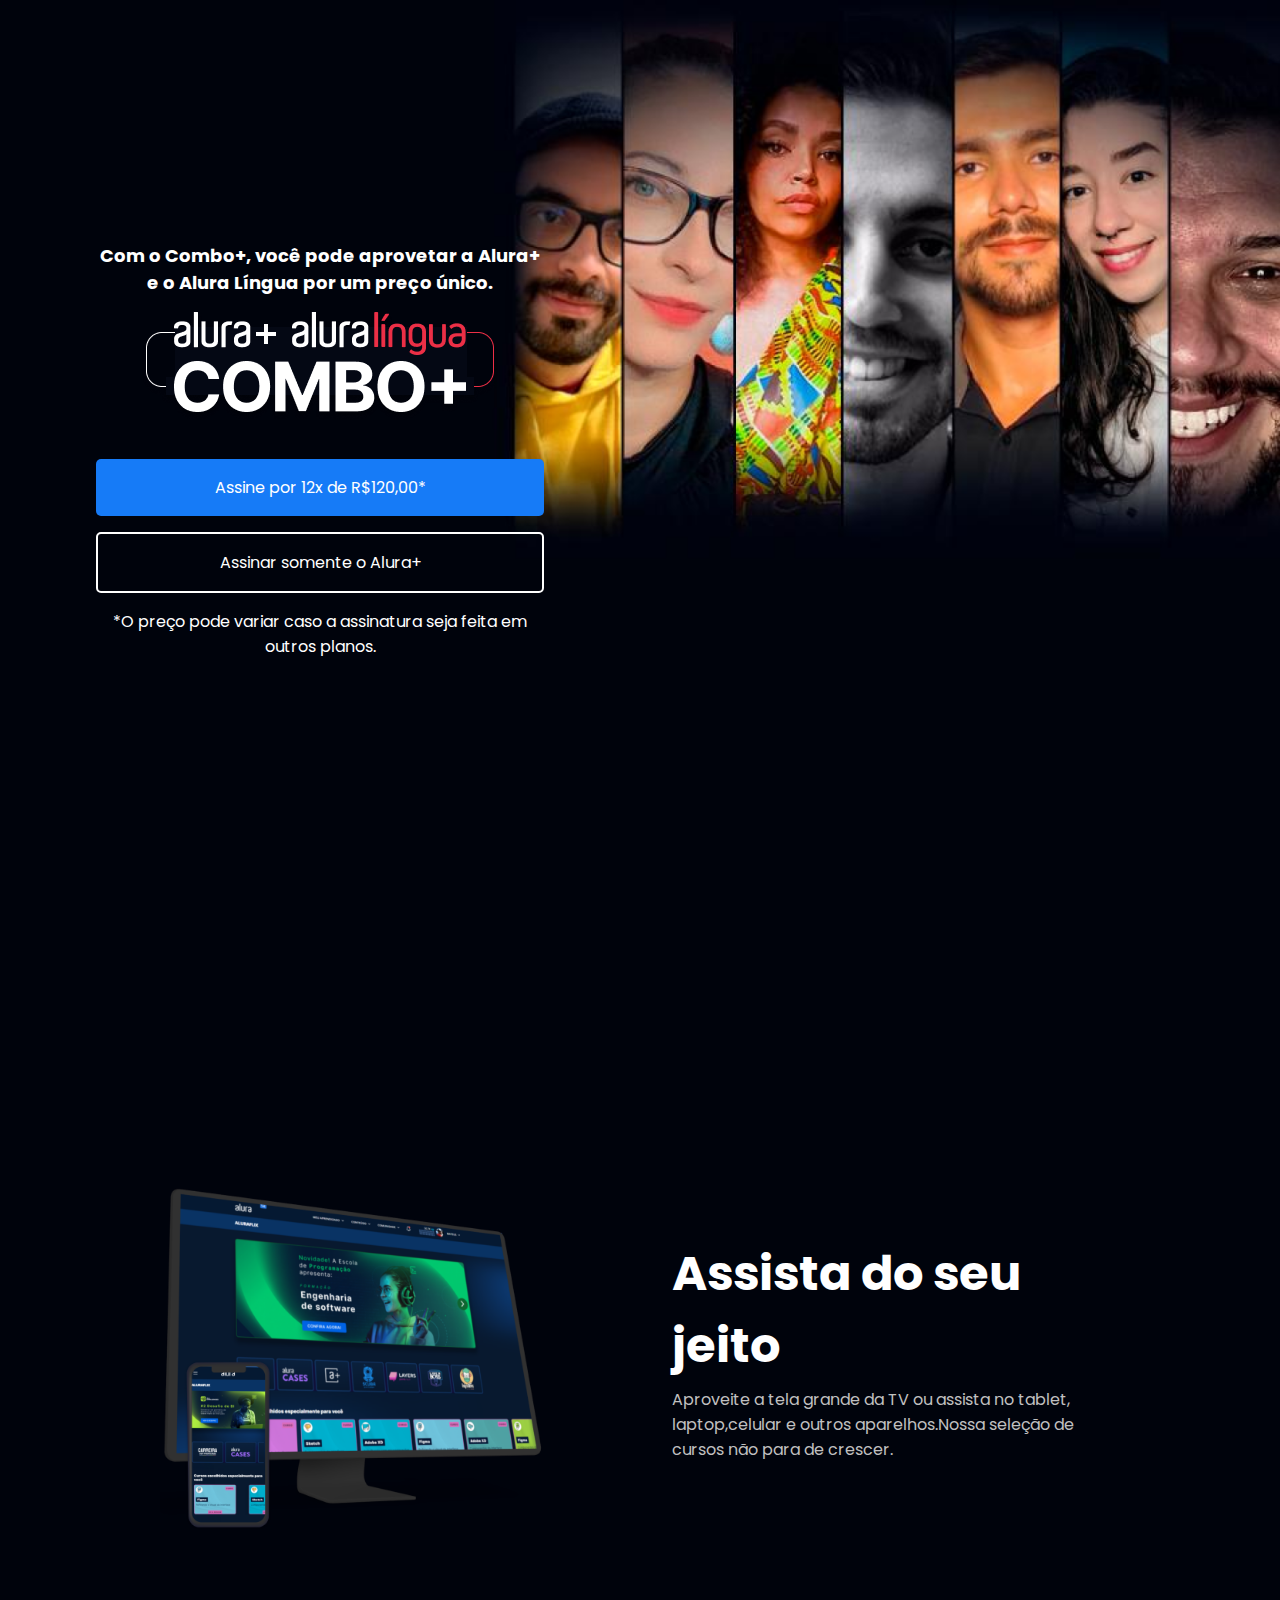
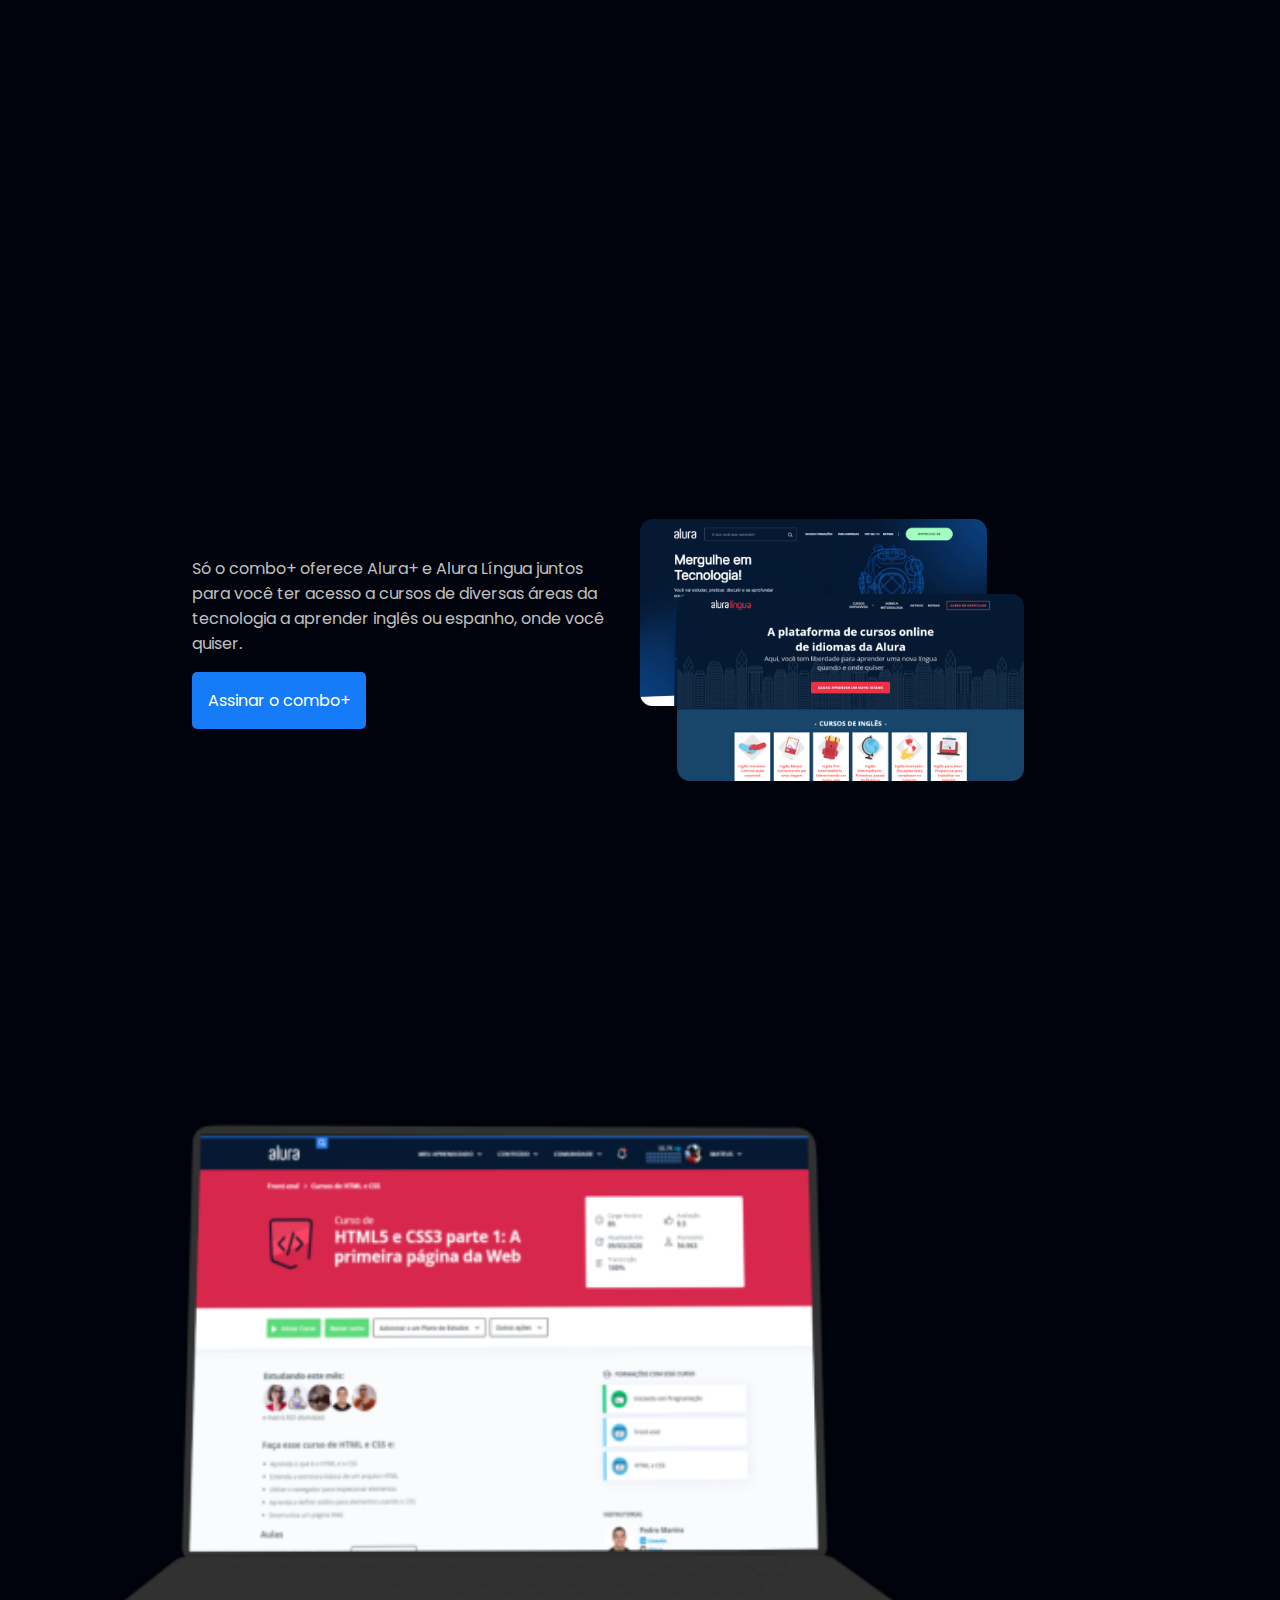
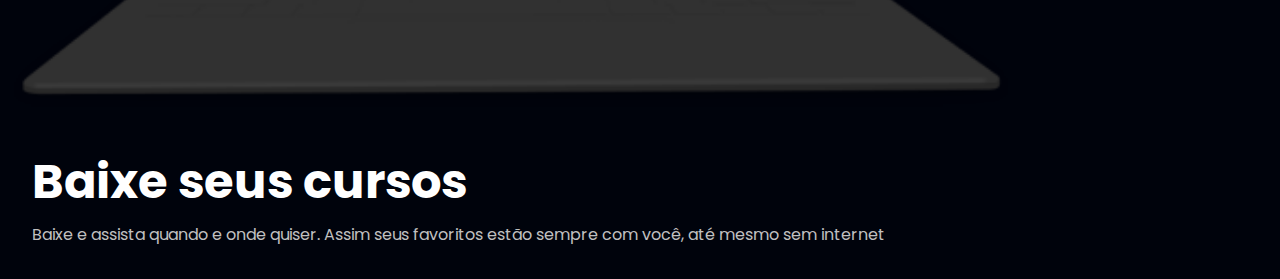
<file: index.html>
<!DOCTYPE html>
<html lang="en">
<head>
    <meta charset="UTF-8">
    <meta http-equiv="X-UA-Compatible" content="IE=edge">
    <meta name="viewport" content="width=device-width, initial-scale=1.0">
    <title>Alura Plus</title>
    <link rel="stylesheet" href="style.css">
    <link rel="preconnect" href="https://fonts.googleapis.com">
    <link rel="preconnect" href="https://fonts.gstatic.com" crossorigin>
    <link href="https://fonts.googleapis.com/css2?family=Poppins:ital,wght@0,100;0,200;0,300;0,400;0,500;0,600;0,700;0,800;0,900;1,100;1,200;1,300;1,400;1,500;1,600;1,700;1,800;1,900&display=swap" rel="stylesheet">
</head>
<body>
   <section class="container principal"> 
    <div class="container__caixa">
         <h1 class="container__titulo">Com o Combo+, você pode aprovetar a Alura+ e o Alura Língua por um preço único.</h1>
         <img src="img/Combo.png" alt="o Combo+ é a junção do Alura+ e o Alura Língua" class="container__imagem">
         <a href="www.alura.com.br" class="container__botao">Assine por 12x de R$120,00*</a>
         <a href="www.alura.com.br" class="container__botao botao_secundario"> Assinar somente o Alura+</a>
         <p class="conteiner__aviso">*O preço pode variar caso a assinatura seja feita em outros planos.</p>
    </div>
   </section>

   <section class="container secundario">
    <img src="img/Plataformas.png" alt="Um monitor e um celular com o Alura Plus aberto" class="secundario__imagem">
    <div class="container__descricao">
        <h2 class="descricao__titulo">Assista do seu jeito</h2>
        <p class="descricao__texto"> Aproveite a tela grande da TV ou assista no tablet, laptop,celular e outros aparelhos.Nossa seleção de cursos não para de crescer.</p>

    </div>

   </section>

   <section class="container secundario">
     <div class="container__descricao">
      <p class="descricao__texto">Só o combo+ oferece Alura+ e Alura Língua juntos para você ter acesso a cursos de diversas áreas da tecnologia a aprender inglês ou espanho, onde você quiser. </p>
    <a href="www.alura.com.br" class="container__botao secundario__botao"> Assinar o combo+</a>
    </div>
    <img src="img/Telas.png" alt="Tela do Alura Plus e Alura Língua" class="secundario__imagem">

   </section>

   <section class="container__secundario">
    <img src="img/Notebook.png" alt="Um monitor exibindo o site do Alura" class="secundario__imagem">
    <div class="container__descricao">
         <h2 class="descricao__titulo"> Baixe seus cursos</h2>
         <p class="descricao__texto"> Baixe e assista quando e onde quiser. Assim seus favoritos estão sempre com você, até mesmo sem internet</p>

    </div>

   </section>
   


</body>
</html>
</file>
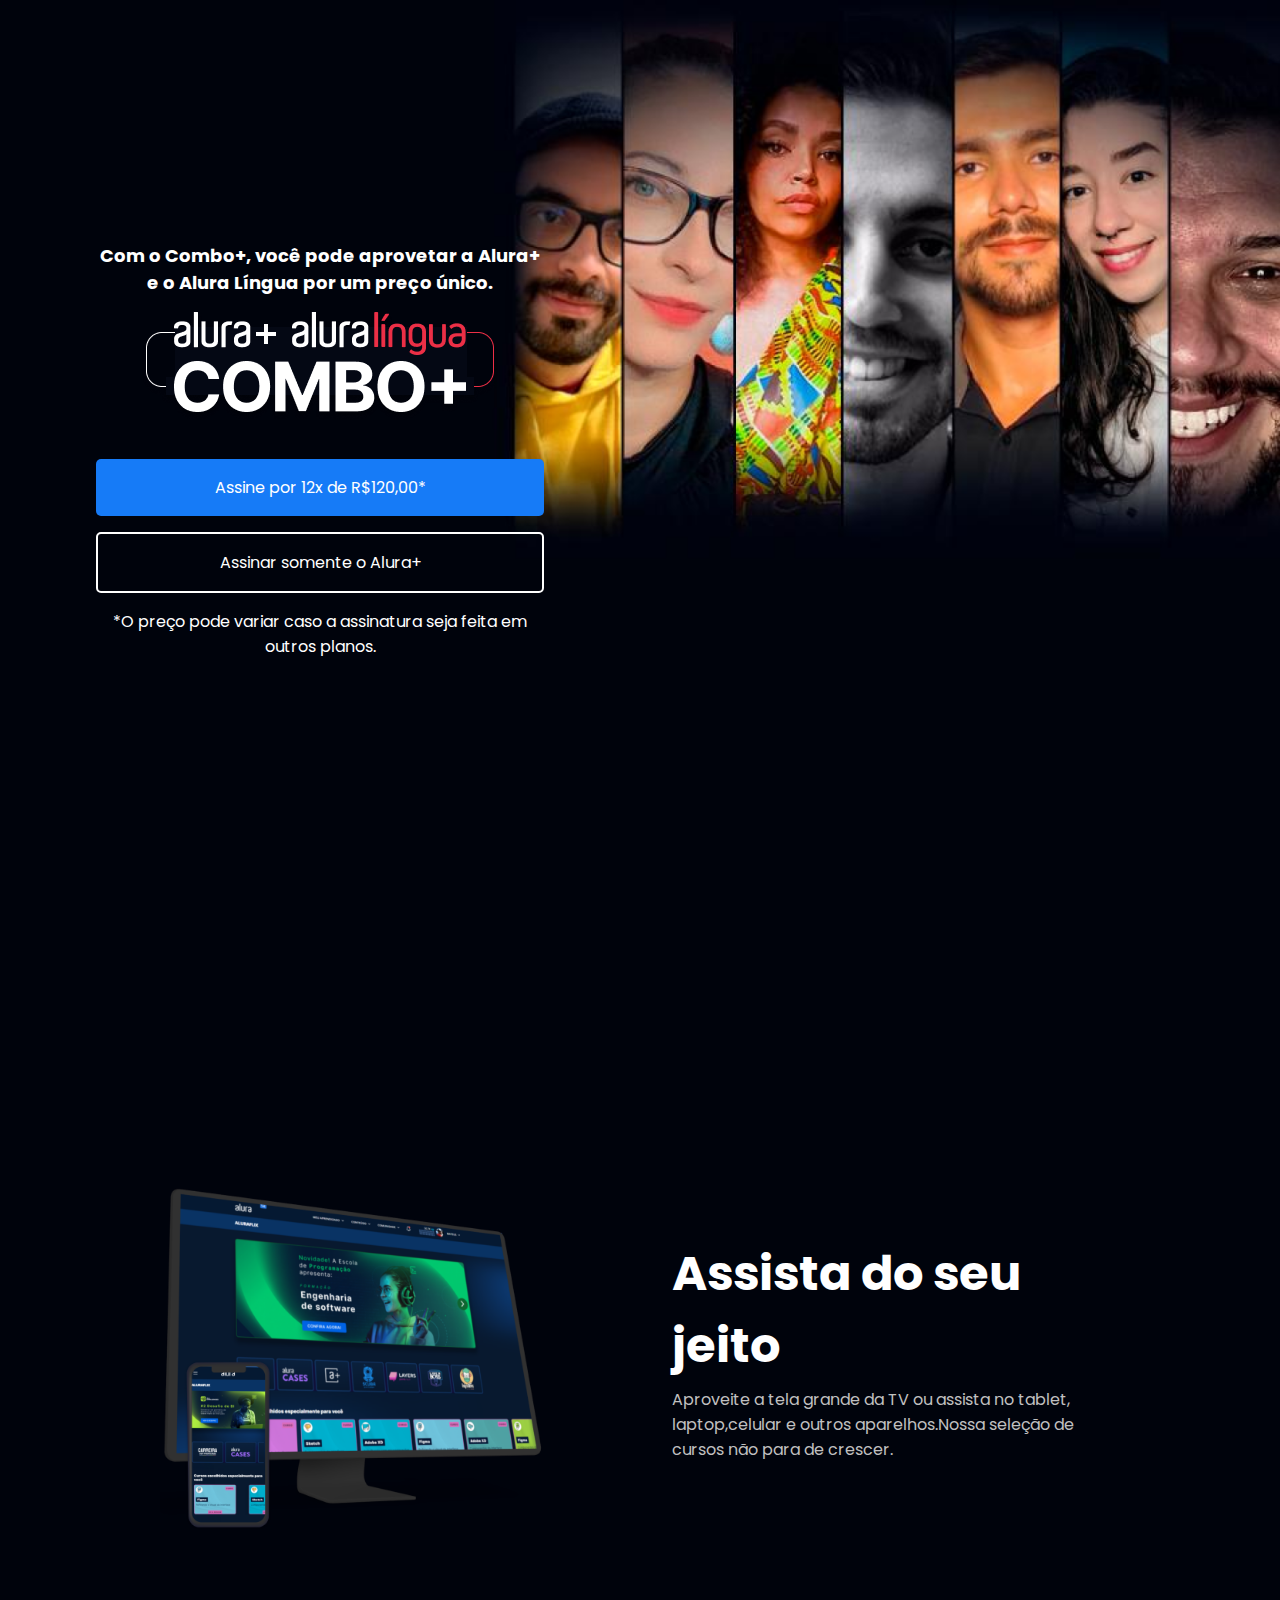
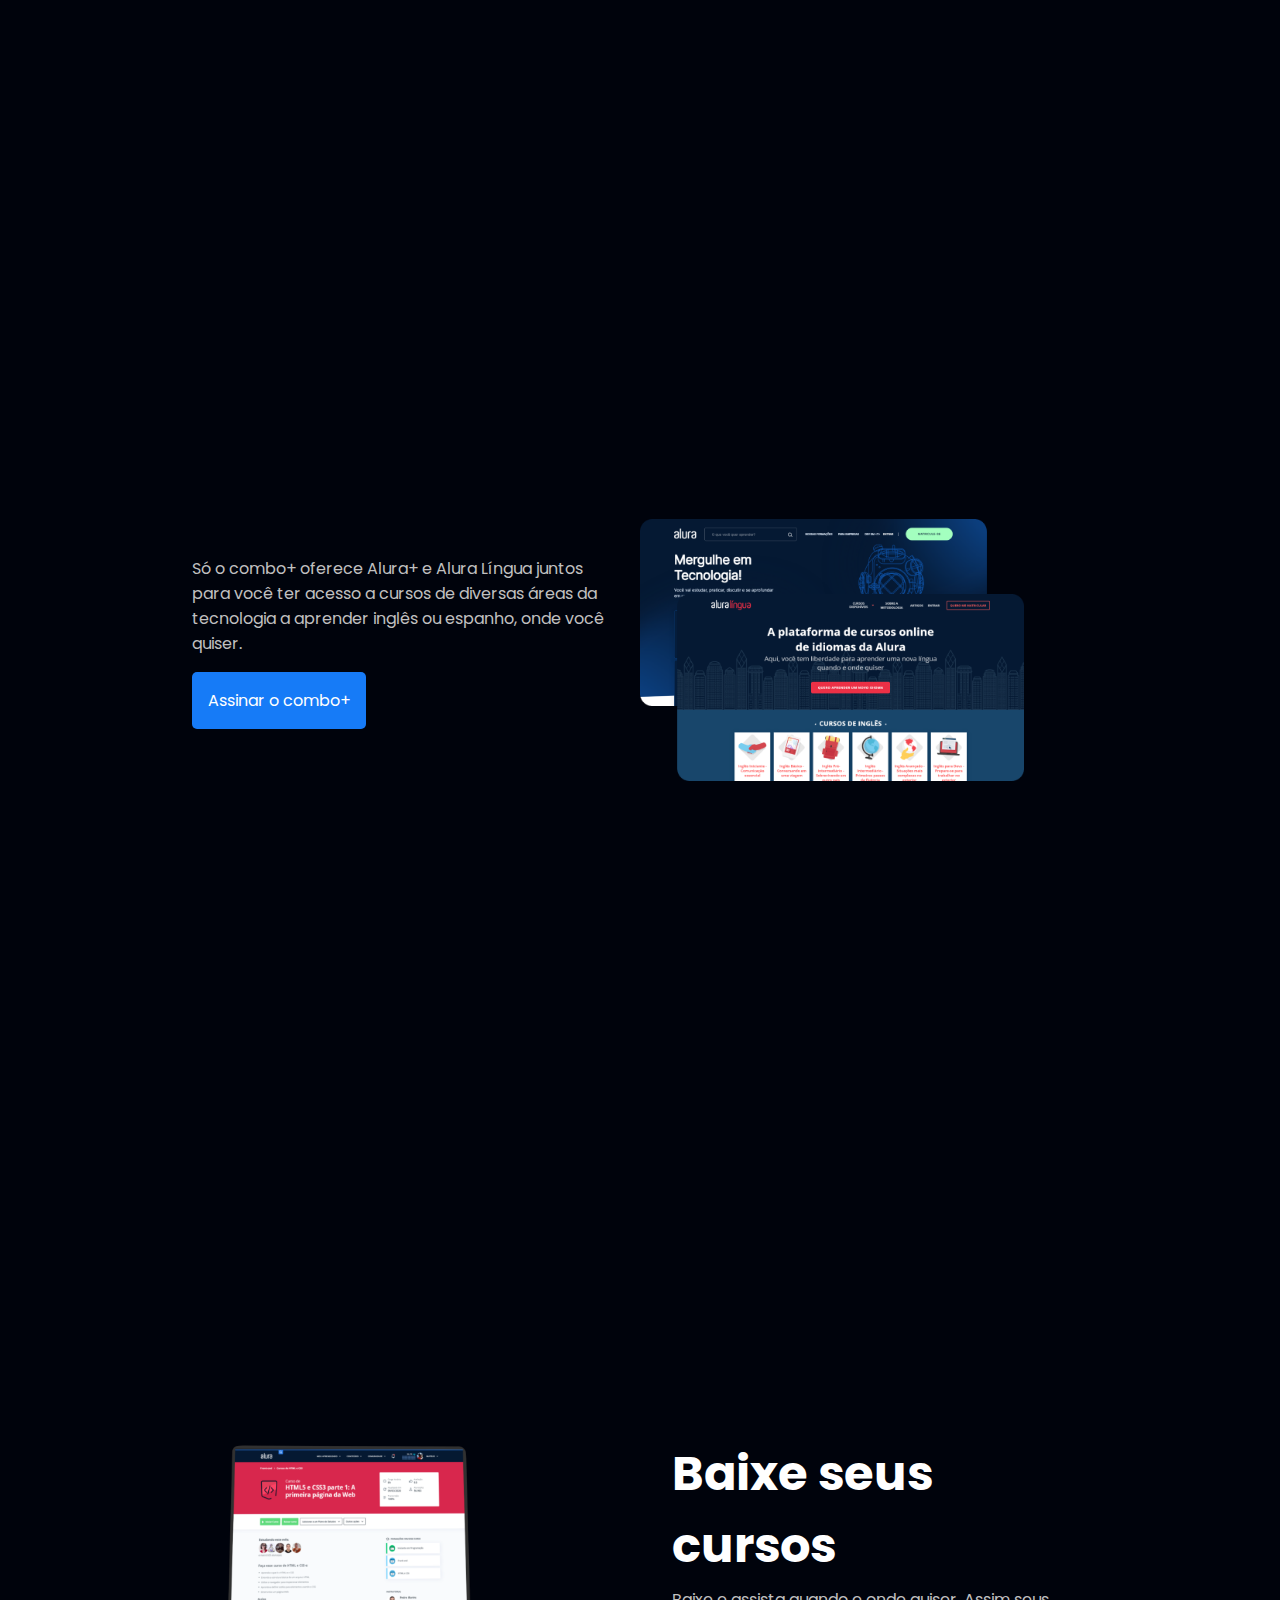
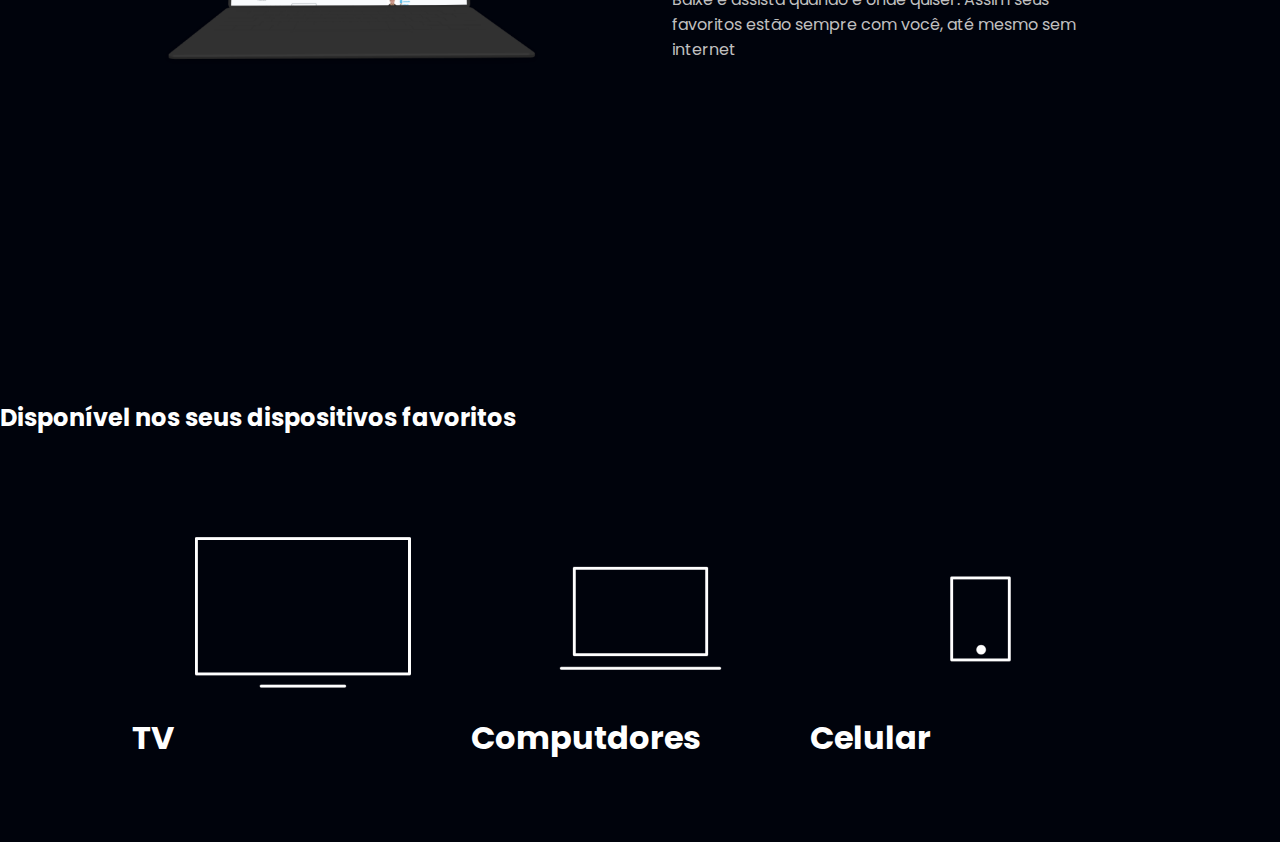
<file: Alura_Plus-main/index.html>
<!DOCTYPE html>
<html lang="en">
<head>
    <meta charset="UTF-8">
    <meta http-equiv="X-UA-Compatible" content="IE=edge">
    <meta name="viewport" content="width=device-width, initial-scale=1.0">
    <title>Alura Plus</title>
    <link rel="stylesheet" href="style.css">
    <link rel="preconnect" href="https://fonts.googleapis.com">
    <link rel="preconnect" href="https://fonts.gstatic.com" crossorigin>
    <link href="https://fonts.googleapis.com/css2?family=Poppins:ital,wght@0,100;0,200;0,300;0,400;0,500;0,600;0,700;0,800;0,900;1,100;1,200;1,300;1,400;1,500;1,600;1,700;1,800;1,900&display=swap" rel="stylesheet">
</head>
<body>
   <section class="container principal"> 
    <div class="container__caixa">
         <h1 class="container__titulo">Com o Combo+, você pode aprovetar a Alura+ e o Alura Língua por um preço único.</h1>
         <img src="img/Combo.png" alt="o Combo+ é a junção do Alura+ e o Alura Língua" class="container__imagem">
         <a href="www.alura.com.br" class="container__botao">Assine por 12x de R$120,00*</a>
         <a href="www.alura.com.br" class="container__botao botao_secundario"> Assinar somente o Alura+</a>
         <p class="conteiner__aviso">*O preço pode variar caso a assinatura seja feita em outros planos.</p>
    </div>
   </section>

   <section class="container secundario">
    <img src="img/Plataformas.png" alt="Um monitor e um celular com o Alura Plus aberto" class="secundario__imagem">
    <div class="container__descricao">
        <h2 class="descricao__titulo">Assista do seu jeito</h2>
        <p class="descricao__texto"> Aproveite a tela grande da TV ou assista no tablet, laptop,celular e outros aparelhos.Nossa seleção de cursos não para de crescer.</p>

    </div>

   </section>

   <section class="container secundario">
     <div class="container__descricao">
      <p class="descricao__texto">Só o combo+ oferece Alura+ e Alura Língua juntos para você ter acesso a cursos de diversas áreas da tecnologia a aprender inglês ou espanho, onde você quiser. </p>
    <a href="www.alura.com.br" class="container__botao secundario__botao"> Assinar o combo+</a>
    </div>
    <img src="img/Telas.png" alt="Tela do Alura Plus e Alura Língua" class="secundario__imagem">

   </section>

   <section class="container secundario">
    <img src="img/Notebook.png" alt="Um monitor exibindo o site do Alura" class="secundario__imagem">
    <div class="container__descricao">
         <h2 class="descricao__titulo"> Baixe seus cursos</h2>
         <p class="descricao__texto"> Baixe e assista quando e onde quiser. Assim seus favoritos estão sempre com você, até mesmo sem internet</p>

    </div>
   </section>

   <section class="dispositivos">
    <h2 class="dispositivos__favoritos">Disponível nos seus dispositivos favoritos</h2>

    <ul class="dispositivos__lista">
      <li>
        <img src="img/tv.png" alt="ícone de televisão">
        <h3 class="lista__item">TV</h3>
      </li>

      <li>
        <img src="img/computador.png" alt="ícone de computador">
        <h3 class="lista__item">Computdores</h3>
      </li>

      <li>
        <img src="img/celular.png" alt="ícone de celular">
        <h3 class="lista__item">Celular</h3>
      </li>

    </ul>

   </section>

   
   


</body>
</html>
</file>
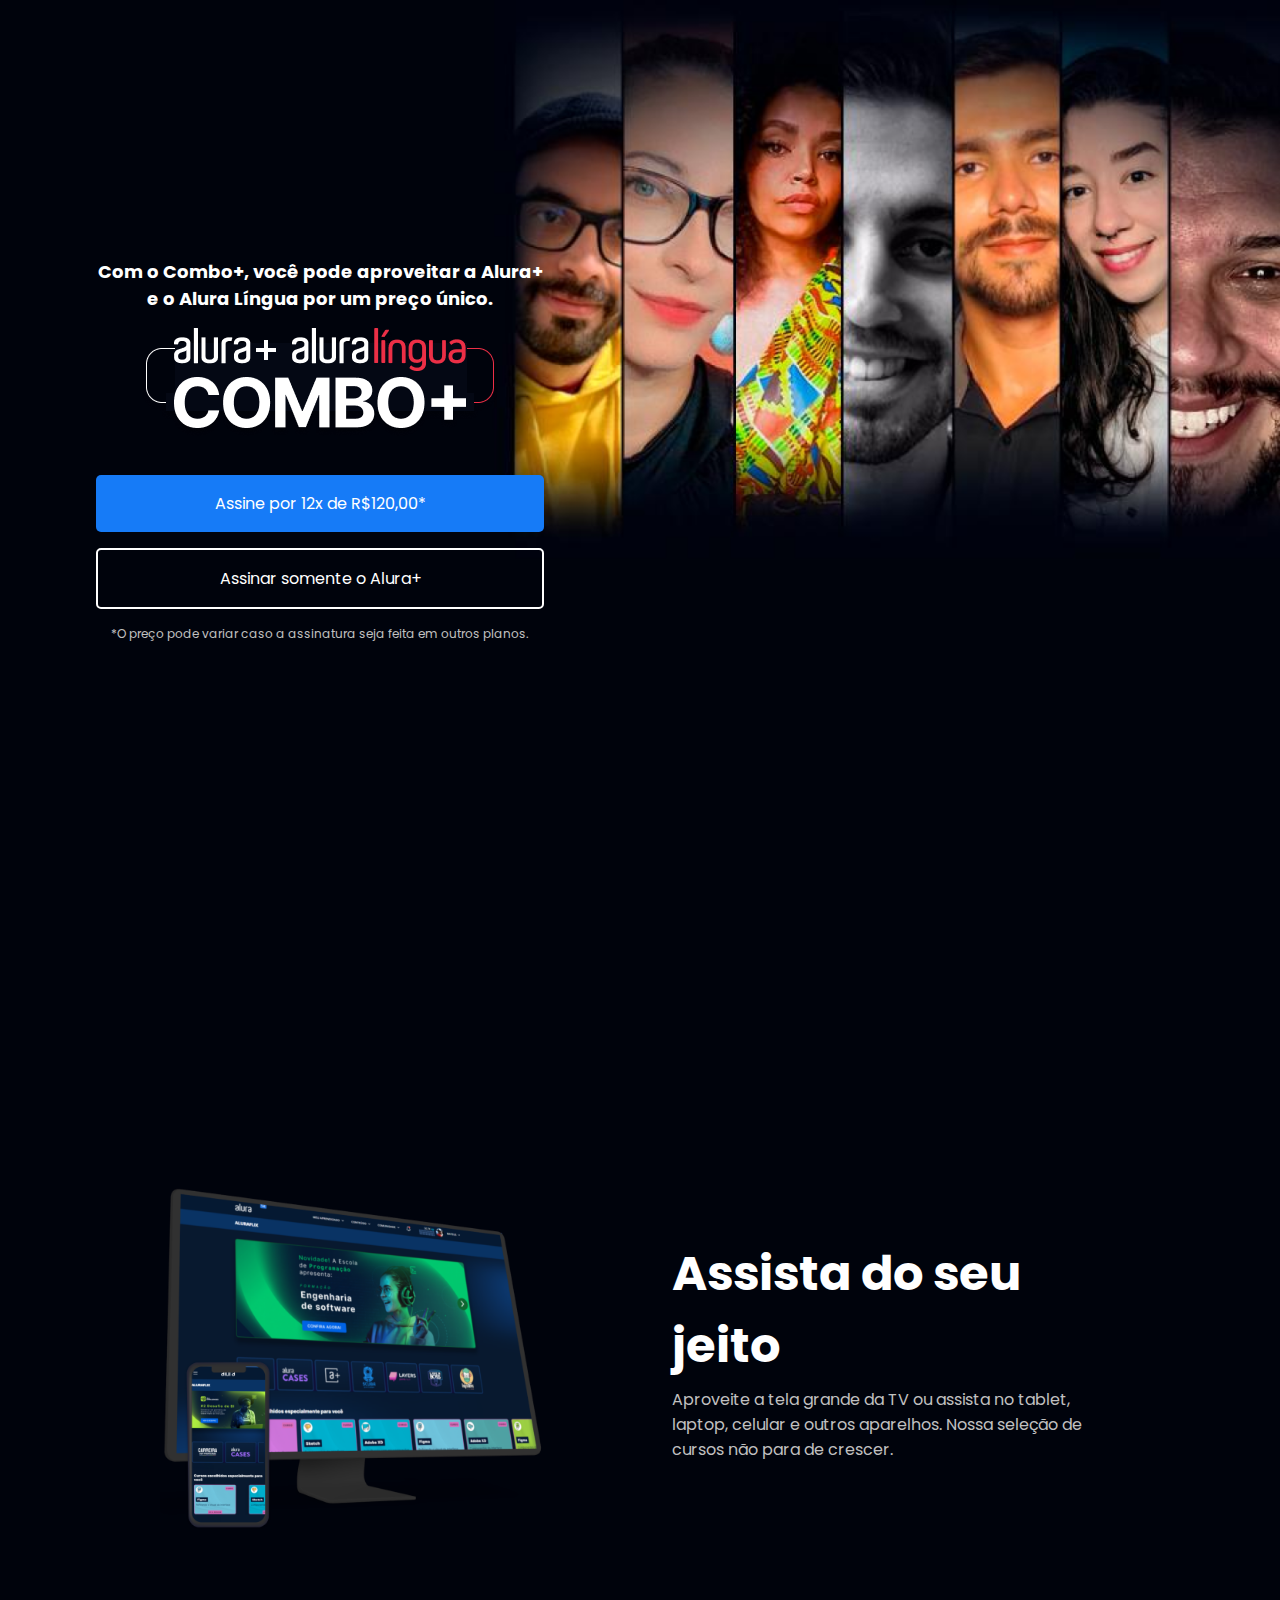
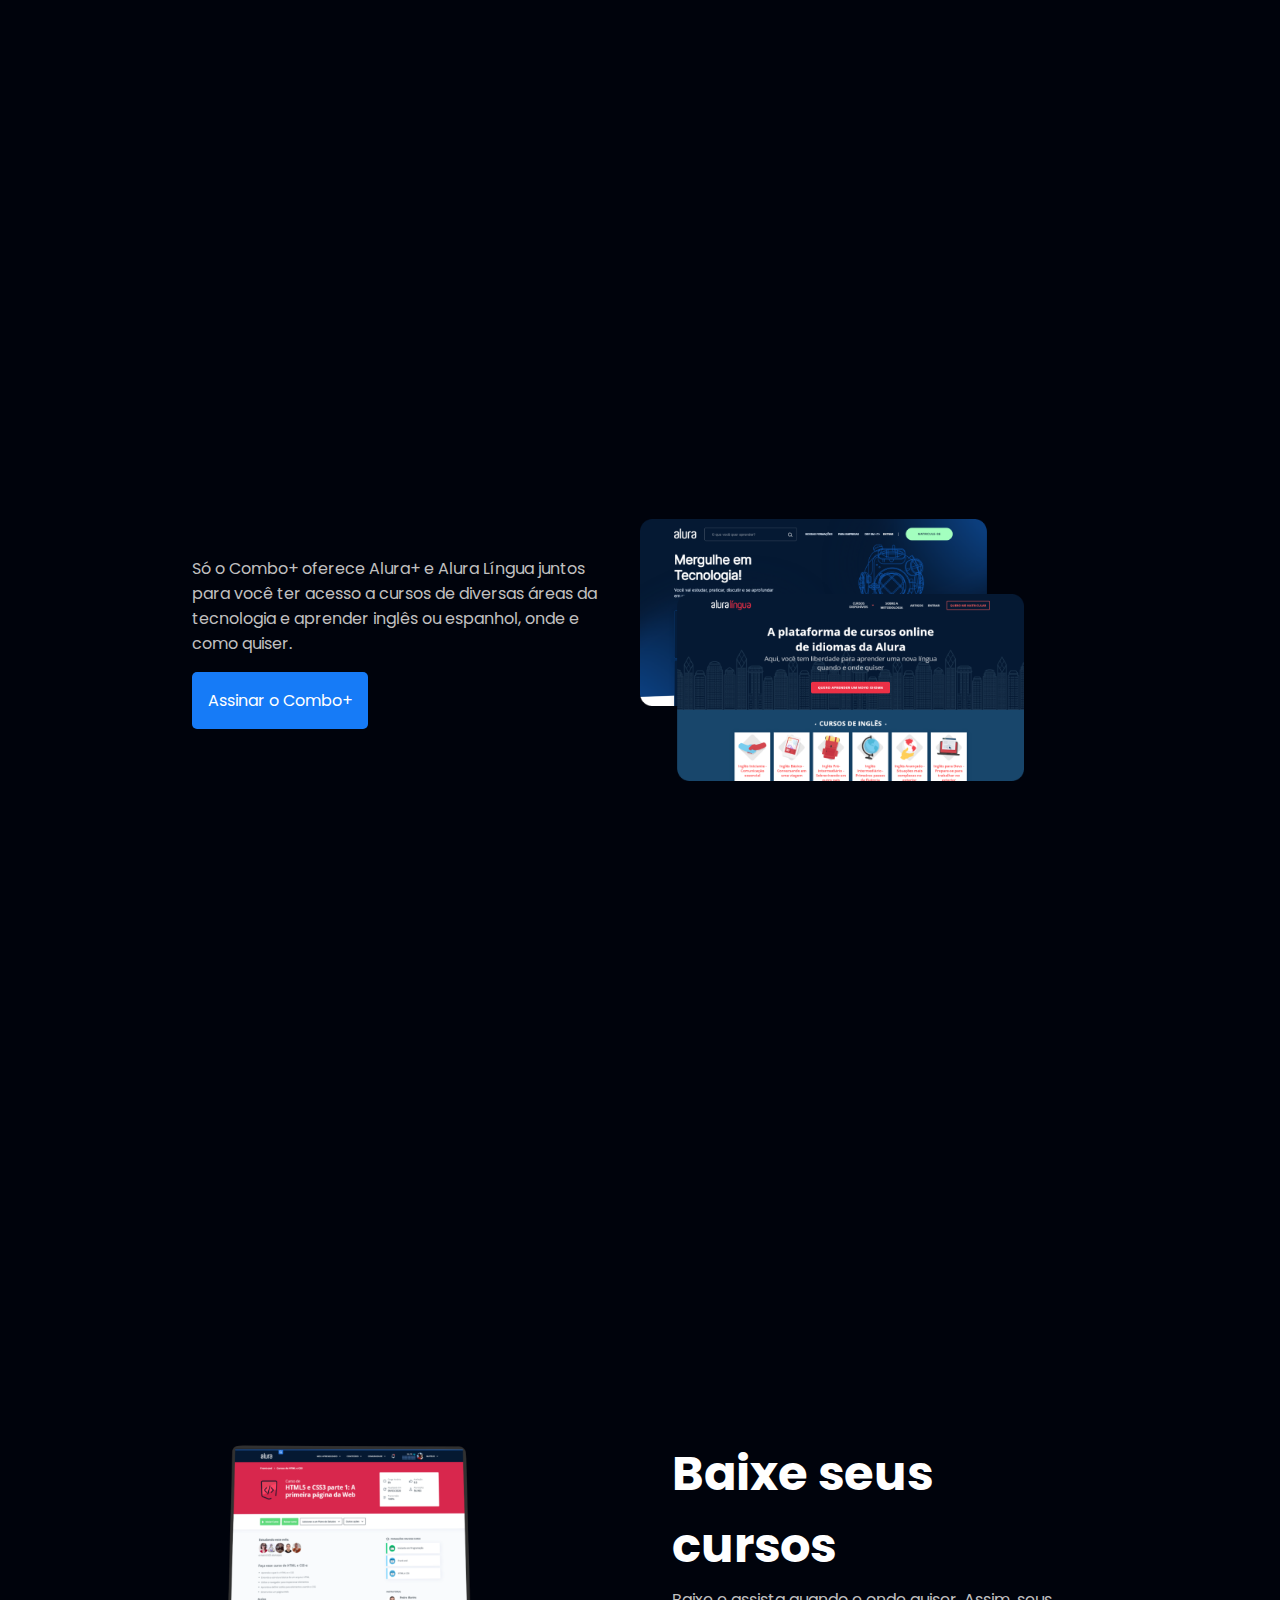
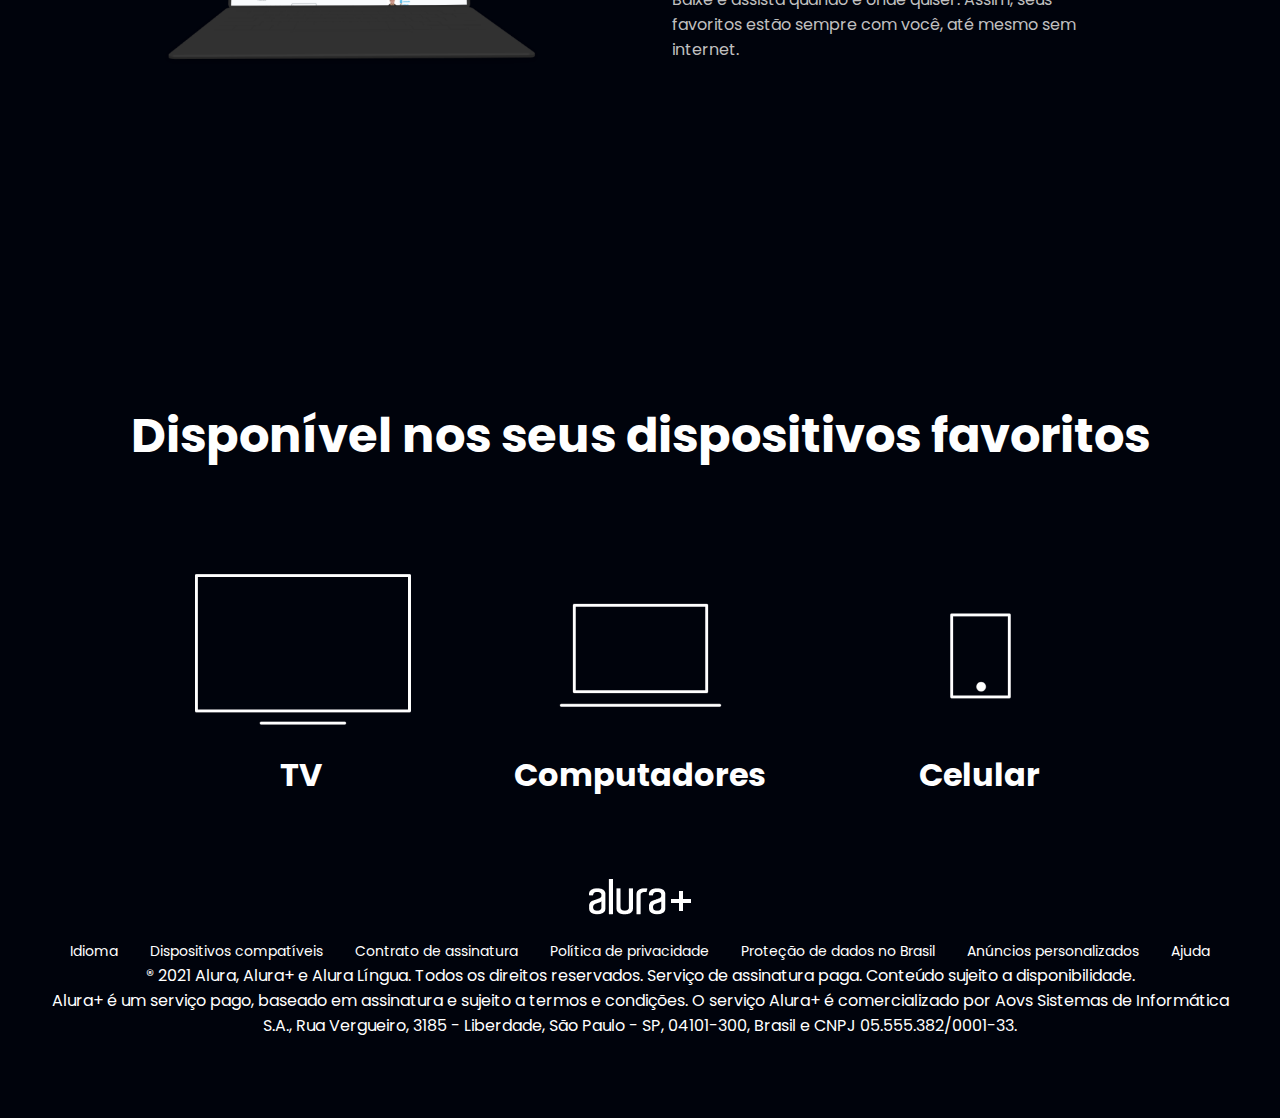
<file: Alura_Plus/index.html>
<!DOCTYPE html>
<html lang="en">
<head>
    <meta charset="UTF-8">
    <meta name="viewport" content="width=device-width, initial-scale=1.0">
    <title>Alura Plus</title>
    <link rel="stylesheet" href="style.css">
    <link rel="preconnect" href="https://fonts.googleapis.com">
    <link rel="preconnect" href="https://fonts.gstatic.com" crossorigin>
    <link href="https://fonts.googleapis.com/css2?family=Poppins:ital,wght@0,100;0,200;0,300;0,400;0,500;0,600;0,700;0,800;0,900;1,100;1,200;1,300;1,400;1,500;1,600;1,700;1,800;1,900&display=swap" rel="stylesheet">
    
</head>
<body>
    <section class="container principal">
        <div class="container__caixa">
            <h1 class="container__titulo">Com o Combo+, você pode aproveitar a Alura+ e o Alura Língua por um preço único.</h1>
            <img src="img/Combo.png" alt="O Combo+ é a junção do Alura+ e o Alura Língua" class="container__imagem">
            <a href="www.alura.com.br" class="container__botao">Assine por 12x de R$120,00*</a>
            <a href="www.alura.com.br" class="container__botao botao_secundario">Assinar somente o Alura+</a>
            <p class="container__aviso">*O preço pode variar caso a assinatura seja feita em outros planos.</p>
        </div>
    </section>

    <section class="container secundario">
        <img src="img/Plataformas.png" alt="Um monitor e um celular com o Alura Plus aberto" class="secundario__imagem">
        <div class="container__descricao">
            <h2 class="descricao__titulo">Assista do seu jeito</h2>
            <p class="descricao__texto">Aproveite a tela grande da TV ou assista no tablet, laptop, celular e outros aparelhos. Nossa seleção de cursos não para de crescer.</p>

        </div>

    </section>

    <section class="container secundario">
        <div class="container__descricao">
            <p class="descricao__texto">Só o Combo+ oferece Alura+ e Alura Língua juntos para você ter acesso a cursos de diversas áreas da tecnologia e aprender inglês ou espanhol, onde e como quiser.</p>
            <a href="www.alura.com.br" class="container__botao secundario__botao">Assinar o Combo+</a>
        </div>
        <img src="img/Telas.png" alt="Tela do Alura Plus e Alura Língua" class="secundario__imagem">

    </section>

    <section class="container secundario">
        <img src="img/Notebook.png" alt="Um monitor exibindo o site do Alura" class="secundario__imagem">
        <div class="container__descricao">
            <h2 class="descricao__titulo">Baixe seus cursos</h2>
            <p class="descricao__texto">Baixe e assista quando e onde quiser. Assim, seus favoritos estão sempre com você, até mesmo sem internet. </p>
    
        </div>
    </section>

    <section class="dispositivos">
        <h2 class="dispositivos__favoritos">Disponível nos seus dispositivos favoritos</h2>

        <ul class="dispositivos__lista">
            <li>
                <img src="img/tv.png" alt="ícone de televisão">
                <h3 class="lista__item">TV</h3>
            </li>

            <li>
                <img src="img/computador.png" alt="ícone de computador">
                <h3 class="lista__item">Computadores</h3>
            </li>

            <li>
                <img src="img/celular.png" alt="ícone de celular">
                <h3 class="lista__item">Celular</h3>
            </li>

        </ul>

    </section>

    <footer class="rodape">
        <img src="img/Logo.png" alt="Alura+">

        <ul class="rodape__lista">
            <li class="lista__link">
                <a href="#">Idioma</a>
            </li>

            <li class="lista__link">
                <a href="#">Dispositivos compatíveis</a>
            </li>

            <li class="lista__link">
                <a href="#">Contrato de assinatura</a>
            </li>

            <li class="lista__link">
                <a href="#">Política de privacidade</a>
            </li>

            <li class="lista__link">
                <a href="#">Proteção de dados no Brasil</a>
            </li>

            <li class="lista__link">
                <a href="#">Anúncios personalizados</a>
            </li>

            <li class="lista__link">
                <a href="#">Ajuda</a>
            </li>
        </ul>

        <p class="rodape__texto">® 2021 Alura, Alura+ e Alura Língua. Todos os direitos reservados. Serviço de assinatura paga. Conteúdo sujeito a disponibilidade.</p>
        <p class="rodape__texto">Alura+ é um serviço pago, baseado em assinatura e sujeito a termos e condições. O serviço Alura+ é comercializado por Aovs Sistemas de Informática S.A., Rua Vergueiro, 3185 - Liberdade, São Paulo - SP, 04101-300, Brasil e CNPJ 05.555.382/0001-33.</p>
    </footer>

</body>
</html>
</file>
<file: style.css>
:root{
    --branco-principal:white ;
    --cinza-secundario: #c0c0c0;
    --botao-azul: #167BF7;
    --cor-de-fundo: #00030C;
    --fonte-principal:'Poppins';
}

body{
    background-color: var(--cor-de-fundo);
    color: var(--branco-principal);
    font-family: var(--fonte-principal);
    font-size: 16px;
    font-weight: 400;
}

*{
    margin: 0;
    padding: 0;
}

.principal{
    background-image: url("img/Background.png");
    background-repeat: no-repeat;
    background-size: contain;
    align-items: center;
    text-align: center;
    
}

.container{
    height: 100vh;
    display: grid;
    grid-template-columns: 50% 50%;
}

.container__botao{
    background-color: var(--botao-azul);
    border-radius: 5px;
    padding: 1em;
    color: var(--branco-principal);
    display: block;
    text-decoration: none;
    margin-bottom: 1em;
}

.botao_secundario{
    background-color: transparent;
    border: 2px solid var(--branco-principal);
}

.container__aviso{
    font-size: 12px;
    color: var(--cinza-secundario);

}

.container__titulo{
    font-size: 18px;
    font-weight: 700;
}

.container__imagem{
    margin: 1em 0 2em 0;
}

.container__caixa{
    margin: 0 6em;
}

.secundario__imagem{
    width: 80%;
}

.secundario{
    align-items: center;
    margin: 0 10em;
}

.descricao__titulo{
    font-weight: 700;
    font-size: 48px;
    color: var(--branco-principal);
    margin-bottom: 0.1em;
}

.descricao__texto{
    color: var(--cinza-secundario);
}

.secundario__botao{
    display: inline-block;
    margin-top: 1em;

}

.container__descricao{
    padding: 2em;
}
</file>
<file: Alura_Plus-main/style.css>
:root{
    --branco-principal:white ;
    --cinza-secundario: #c0c0c0;
    --botao-azul: #167BF7;
    --cor-de-fundo: #00030C;
    --fonte-principal:'Poppins';
}

body{
    background-color: var(--cor-de-fundo);
    color: var(--branco-principal);
    font-family: var(--fonte-principal);
    font-size: 16px;
    font-weight: 400;
}

*{
    margin: 0;
    padding: 0;
}

.principal{
    background-image: url("img/Background.png");
    background-repeat: no-repeat;
    background-size: contain;
    align-items: center;
    text-align: center;
    
}

.container{
    height: 100vh;
    display: grid;
    grid-template-columns: 50% 50%;
}

.container__botao{
    background-color: var(--botao-azul);
    border-radius: 5px;
    padding: 1em;
    color: var(--branco-principal);
    display: block;
    text-decoration: none;
    margin-bottom: 1em;
}

.botao_secundario{
    background-color: transparent;
    border: 2px solid var(--branco-principal);
}

.container__aviso{
    font-size: 12px;
    color: var(--cinza-secundario);

}

.container__titulo{
    font-size: 18px;
    font-weight: 700;
}

.container__imagem{
    margin: 1em 0 2em 0;
}

.container__caixa{
    margin: 0 6em;
}

.secundario__imagem{
    width: 80%;
}

.secundario{
    align-items: center;
    margin: 0 10em;
}

.descricao__titulo{
    font-weight: 700;
    font-size: 48px;
    color: var(--branco-principal);
    margin-bottom: 0.1em;
}

.descricao__texto{
    color: var(--cinza-secundario);
}

.secundario__botao{
    display: inline-block;
    margin-top: 1em;

}

.container__descricao{
    padding: 2em;
}

.dispositivos__lista{
    display: flex;
    justify-content: center;
    list-style-type: none;
    margin: 5em 0;
}

.dipositivos{
    text-align: center;
}

.lista__item{
    font-size: 32px;
    color: var(--branco-principal);
}

.dipositivos__favoritos{
    font-size: 48px;
    color: var(--branco-principal);
}
</file>
<file: Alura_Plus/style.css>
:root{
    --branco-principal: #FFFFFF;
    --cinza-secundario: #C0C0C0;
    --botao-azul: #167BF7;
    --cor-de-fundo: #00030C;
    --botao-de-efeito:#96B7E0;
    --fonte-principal: 'Poppins';
}

body{
    background-color: var(--cor-de-fundo);
    color: var(--branco-principal);
    font-family: var(--fonte-principal);
    font-size: 16px;
    font-weight: 400;
}

*{
    margin: 0;
    padding: 0;
}

.principal{
    background-image: url("img/Background.png");
    background-repeat: no-repeat;
    background-size: contain;
    align-items: center;
    text-align: center;
}

.container{
    height: 100vh;
    display: grid;
    grid-template-columns: 50% 50%;
}

.container__botao{
    background-color: var(--botao-azul);
    border-radius: 5px;
    padding: 1em;
    color: var(--branco-principal);
    display: block;
    text-decoration: none;
    margin-bottom: 1em;
}

.botao_secundario{
    background-color: transparent;
    border: 2px solid var(--branco-principal);
}

.container__aviso{
    font-size: 12px;
    color: var(--cinza-secundario);
}

.container__titulo{
    font-size: 18px;
    font-weight: 700;
}

.container__imagem{
    margin: 1em 0 2em 0;
}

.container__caixa{
    margin: 0 6em;
}

.secundario__imagem{
    width: 80%;
}

.secundario{
    align-items: center;
    margin: 0 10em;
}

.descricao__titulo{
    font-weight: 700;
    font-size: 48px;
    color: var(--branco-principal);
    margin-bottom: 0.1em;
}

.descricao__texto{
    color: var(--cinza-secundario);
}

.secundario__botao{
    display: inline-block;
    margin-top: 1em;
}

.container__descricao{
    padding: 2em;
}

.dispositivos__lista{
    display: flex;
    justify-content: center;
    list-style-type: none;
    margin: 5em 0;
}

.dispositivos{
    text-align: center;
}

.lista__item{
    font-size: 32px;
    color: var(--branco-principal);
}

.dispositivos__favoritos{
    font-size: 48px;
    color: var(--branco-principal);
}

.rodape__lista{
    display: flex;
    justify-content: center;
    list-style-type: none;
    margin-top: 1em;
}

.lista__link a{
    text-decoration: none;
    color: var(--branco-principal);
    margin: 0 16px 0 16px;
    font-size: 14px;
}

.rodpe__texto{
    margin: 1em 0;
    color: var(--cinza-secundario);
    font-size: 12px;
}

.rodape{
    text-align: center;
    margin: 5em 3em;
}

.lista__link a:hover{
    color: var(--botao-azul);
}

.lista__link a:active{
    color: purple;
}

.container__botao:hover{
    background-color: var(--botao-de-efeito);
    color: var(--cor-de-fundo);
}
</file>
